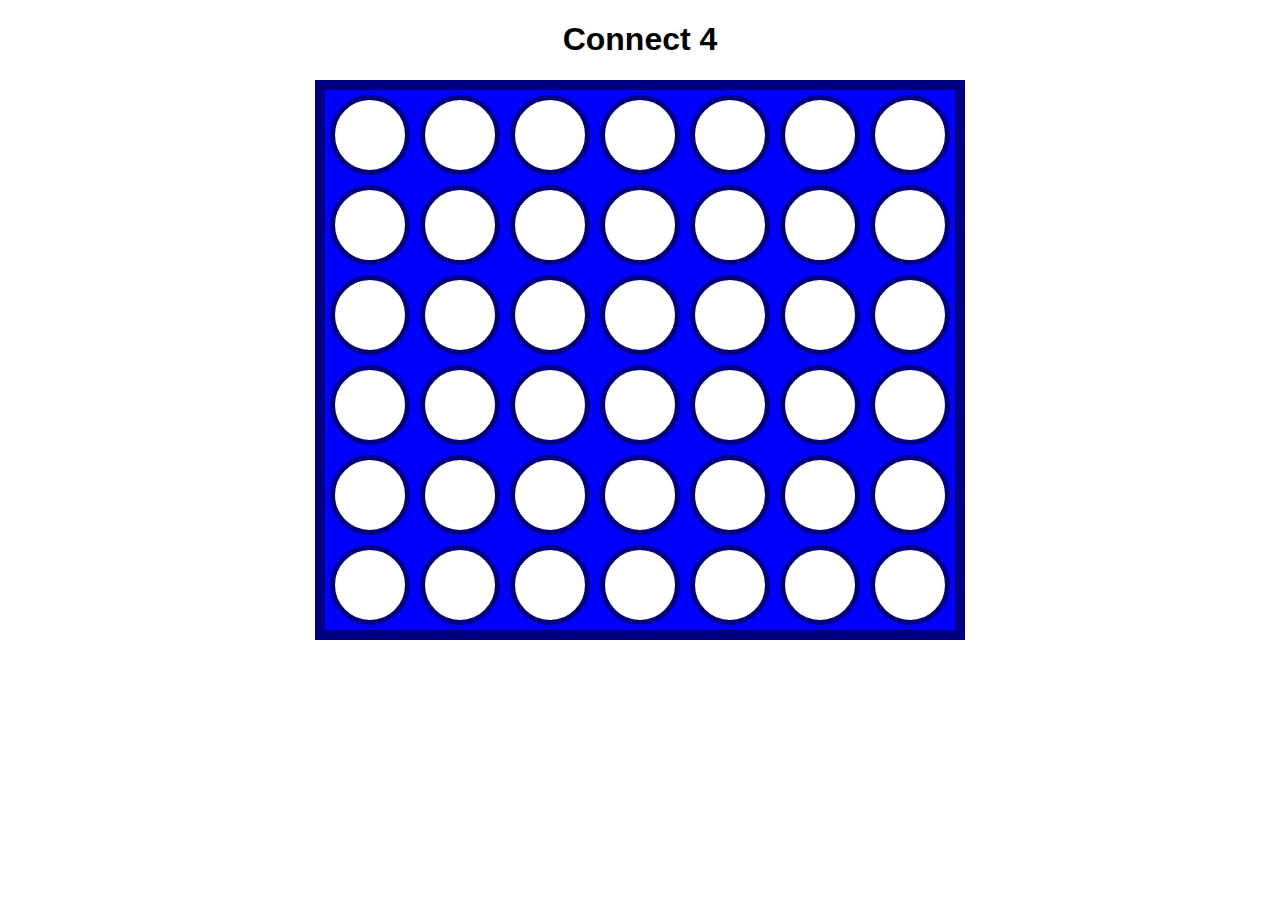
<file: Connect 4/index.html>
<!DOCTYPE html>
<html lang="en">
<head>
    <meta charset="UTF-8">
    <meta name="viewport" content="width=device-width, initial-scale=1.0">
    <title>Connect 4</title>
    <link rel="stylesheet" href="./styles.css">
    <script src="./script.js"></script>
</head>
<body>
    <h1>Connect 4</h1>
    <h2 id="winner"></h2>
    <div id="board"></div>
</body>
</html>
</file>
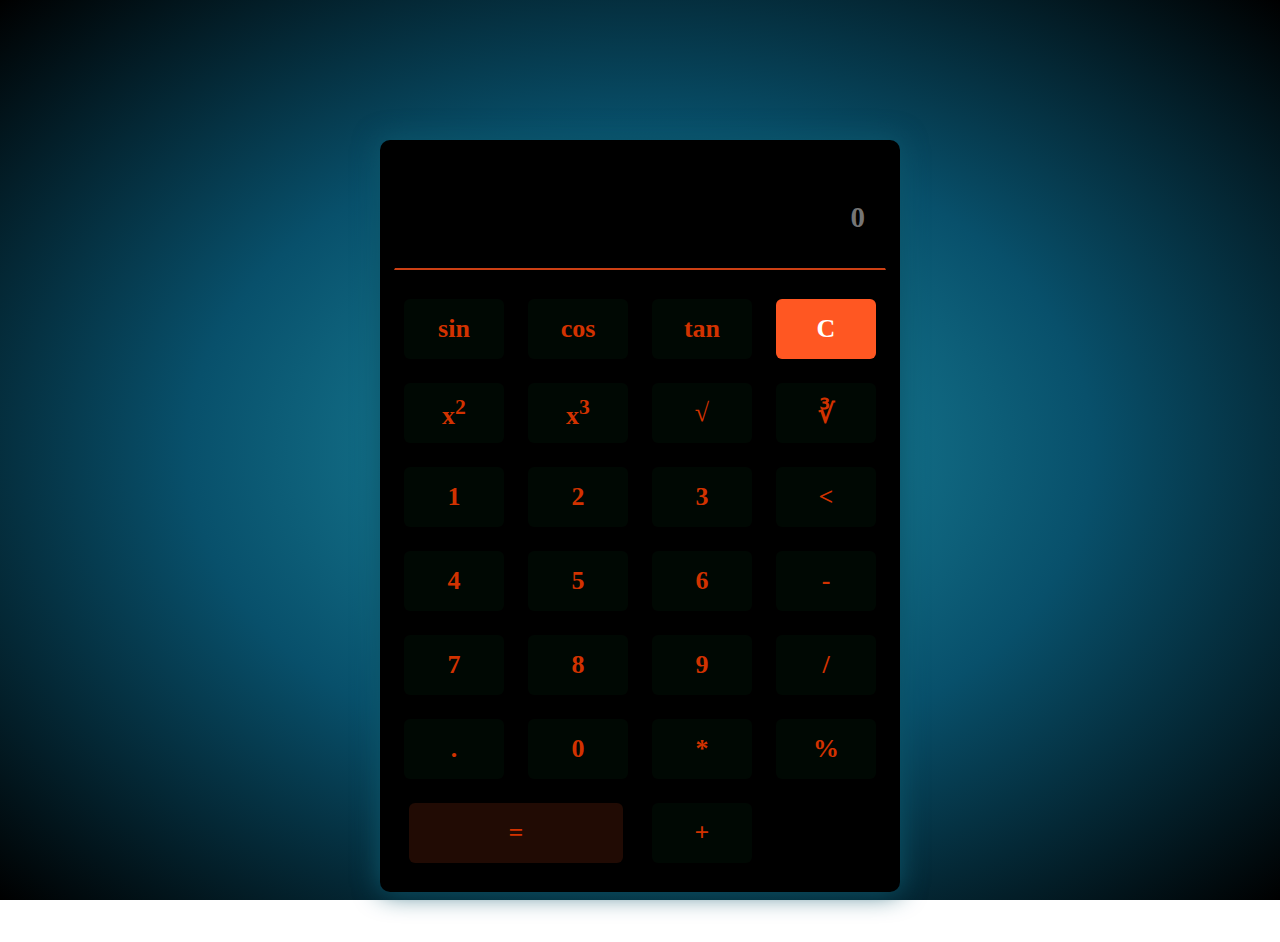
<file: Scientific calculator/index.html>
<!doctype html>
<html>
<head>
	<title>Scientific Calculator</title>
    <link rel="stylesheet" href="styless.css" />
</head>
<body>
<form name="calcul">
<table align="center">
	<tr>
		<td colspan="4"> <input type="text" name="result" placeholder="0" style="text-align:right"> </td>
	</tr>

	<tr>
		<td><button type="button" value="sin" onclick="sin()"> sin </button> </td>
		<td><button type="button" value="cos" onclick="cos()"> cos</button> </td>
		<td><button type="button" value="tan" onclick="tan()"> tan </button> </td>
		<td colspan="2">
		 <button type="button" value="C" class="clear" onclick="remv()"> C </button>
	 </td>
	</tr>

	<tr>
		<td><button type="button" value="x^2" onclick="square()"> x<sup>2 </button> </td>
		<td><button type="button" value="x^3" onclick="cubed()"> x<sup>3 </button> </td>
		<td><button type="button" value="sqrt2" onclick="sqrt2()"> &radic; </button> </td>
		<td><button type="button" value="sqrt3" onclick="sqrt3()"> &#8731; </button> </td>
	</tr>

	<tr>
		<td><button type="button" value="1" onclick="number(value)"> 1 </button> </td>
		<td><button type="button" value="2" onclick="number(value)"> 2 </button> </td>
		<td><button type="button" value="3" onclick="number(value)"> 3 </button> </td>
		<td><button type="button" value="BACKSPC" onclick="BACKSPC()"> < </button> </td>
	</tr>

	<tr>
		<td><button type="button" value="4" onclick="number(value)"> 4</button> </td>
		<td><button type="button" value="5" onclick="number(value)"> 5 </button> </td>
		<td><button type="button" value="6" onclick="number(value)"> 6 </button> </td>
		<td><button type="button" value="-" onclick="number(value)"> - </button> </td>
	</tr>

	<tr>
		<td><button type="button" value="7" onclick="number(value)"> 7 </button> </td>
		<td><button type="button" value="8" onclick="number(value)"> 8 </button> </td>
		<td><button type="button" value="9" onclick="number(value)"> 9 </button> </td>
		<td><button type="button" value="/" onclick="number(value)"> / </button> </td>
	</tr>

	<tr>
		<td><button type="button" value="." onclick="number(value)"> . </button> </td>
		<td><button type="button" value="0" onclick="number(value)"> 0 </button> </td>
		<td><button type="button" value="*" onclick="number(value)"> * </button> </td>
		<td><button type="button" value="%" onclick="number(value)"> % </button> </td>
	</tr>

	<tr>
		<td colspan="2"> <button type="button" value="=" onclick="equal()" class="equal">=</button> </td>
		<td><button type="button" value="+" onclick="number(value)"> + </button> </td>
	</tr>

</table>
</form>


<script src="./calc.js"></script>
</body>
</html>
</file>
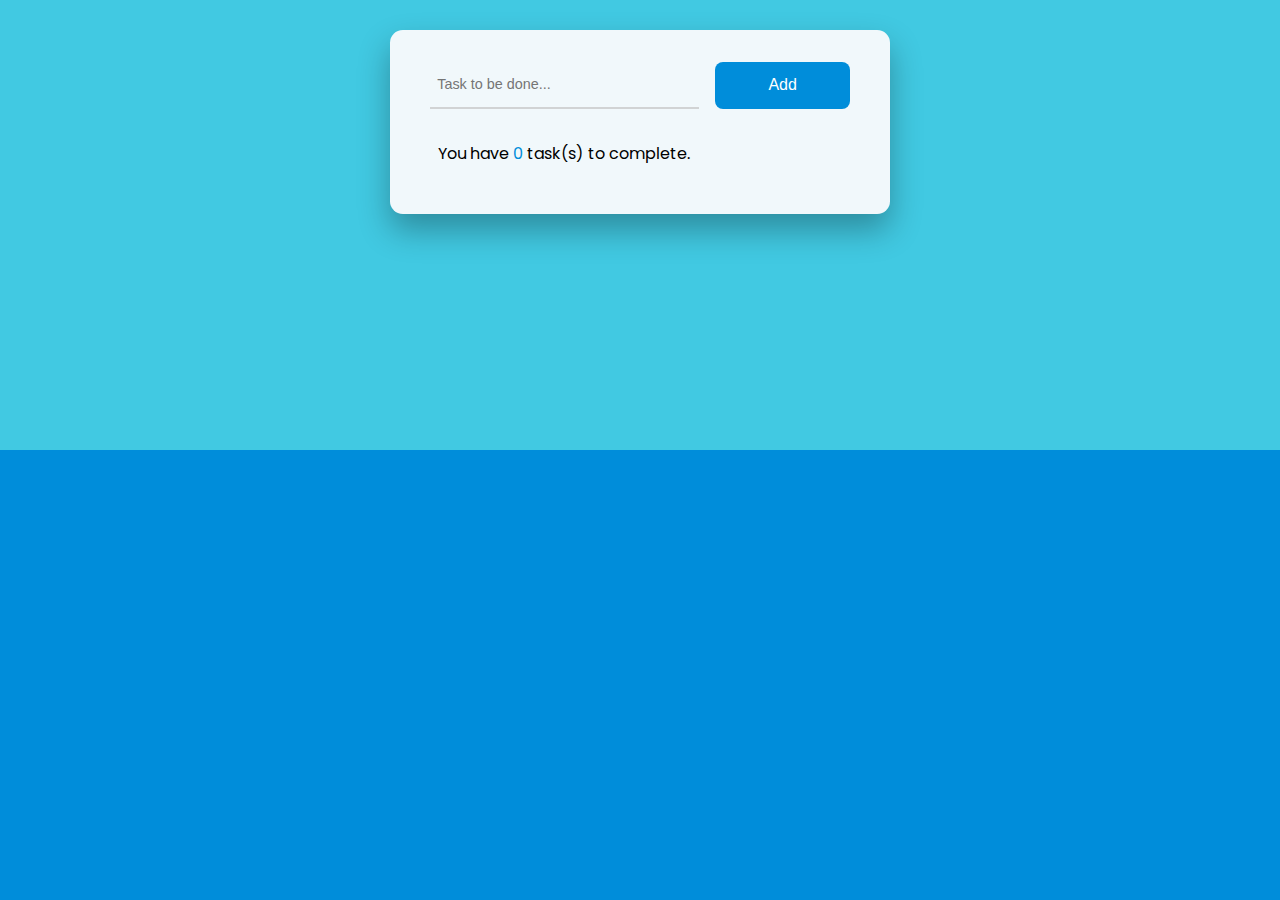
<file: To-do List/index.html>
<!DOCTYPE html>
<html lang="en">
<head>
    <meta charset="UTF-8">
    <meta name="viewport" content="width=device-width, initial-scale=1.0">
    <title>To-do List</title>
    <link rel="stylesheet" href="https://cdnjs.cloudflare.com/ajax/libs/font-awesome/6.5.1/css/all.min.css" integrity="sha512-DTOQO9RWCH3ppGqcWaEA1BIZOC6xxalwEsw9c2QQeAIftl+Vegovlnee1c9QX4TctnWMn13TZye+giMm8e2LwA==" crossorigin="anonymous" referrerpolicy="no-referrer" />
    <link href="https://fonts.googleapis.com/css2?family=Poppins:ital,wght@0,400;0,500;0,700;0,800;0,900;1,400;1,500;1,700;1,800;1,900&display=swap" rel="stylesheet">
    <link rel="stylesheet" href="./styles.css">
</head>
<body>
    <div class="app">
        <div class="container">
            <div id="wrapper">
                <input type="text" placeholder="Task to be done...">
                <button id="add-btn">Add</button>
            </div>
            <div id="tasks">
                <p id="pending-tasks">
                    You have <span class="count-value">0</span> task(s) to complete.
                </p>
            </div>
        </div>
        <p id="error">Input cannot be empty!</p>
    </div>
    <script src="./script.js"></script>
</body>
</html>
</file>
<file: Connect 4/styles.css>
body{
    font-family: Arial, Helvetica, sans-serif;
    text-align: center;
}

#board{
    height: 540px;
    width: 630px;
    background-color: blue;
    border: 10px solid navy;
    margin: 0 auto;
    display: flex;
    flex-wrap: wrap;
}

.tile{
    height: 70px;
    width: 70px;
    margin: 5px;
    background-color: white;
    border-radius: 50%;
    border: 5px solid navy;
}

.red-piece{
    background-color: red;
}

.yellow-piece{
    background-color: yellow;
}
</file>
<file: Scientific calculator/styless.css>
body {
    margin: 0;
    background: radial-gradient(#1e8fa5,#08506b, black)no-repeat fixed;
    padding: 50px 0px;
}
button.clear {
    background: #FF5722;
    color: #fff;
}
table {
    background: black;
    padding: 7px 5px;
    border: 6px solid #00000000;
    text-align: center;
    padding-bottom: 0px;
    box-shadow: 0px 0px 27px #0d5569;
    border-radius: 10px;
    margin-top: 90px;
}
button.equal {
    width: 88%;
    background: #210b04;
}
button.equal:hover{
	background: #000803;
}
input[type="text"] {
    width: 450px;
    height: 81px;
    border: 1px solid #000;
    padding: 10px 20px;
    font-size: 29px;
    background: #000000;
    font-weight: bold;
    margin-bottom: 25px;
    font-family: cursive;
    margin-top: 10px;
    color: #dedede;
    border-bottom: 2px solid #cc4014;
}
button {
    padding: 10px 20px;
    width: 100px;
    height: 60px;
    margin-bottom: 20px;
    font-size: 26px;
    font-weight: bold;
    font-family: cursive;
    background: #000803;
    border: none;
    color: #d23200;
    border-radius: 6px;
    cursor: pointer;
}
button:hover{
	background: #210b04;
}
</file>
<file: To-do List/styles.css>
*{
    padding: 0;
    margin:0;
    box-sizing: border-box;
}

body{
    height: 100vh;
    background: linear-gradient(#41C9E2 50%, #008DDA 50%);
}

.app{
    font-family: "Poppins",sans-serif;
    width: min(95vw, 500px);
    position: absolute;
    margin: auto;
    left: 0;
    right: 0;
    top: 30px;
}

.container{
    padding: 2em 2.5em;
    background-color: #f1f8fb;
    box-shadow: 0 1em 2em rgba(0, 0, 0, 0.3);
    border-radius: 0.8em;
}

#wrapper{
    position: relative;
    display: grid;
    grid-template-columns: 8fr 4fr;
    gap: 1em;
}

#wrapper input{
    width: 100%;
    background-color: transparent;
    color: #111111;
    font-size: 0.9em;
    border: none;
    border-bottom: 2px solid #d1d3d4;
    padding: 1em 0.5em;
}

#wrapper input:focus{
    outline: none;
    border-color: #008DDA;
}

#wrapper button{
    position: relative;
    border-radius: 0.5em;
    font-weight: 500;
    font-size: 1em;
    background-color: #008DDA;
    border: none;
    outline: none;
    color: #ffffff;
    cursor: pointer;
}

#tasks{
    margin-top: 1em;
    border-radius: 0.5em;
    width: 100%;
    position: relative;
    padding:  1em 0.5em;
}

.task{
    background-color: #ffffff;
    padding: 0.8em 1em;
    display: grid;
    grid-template-columns:  1fr 8fr 2fr 2fr;
    gap: 1em;
    border-radius: 0.5em;
    box-shadow: 0 0.5em 1em rgba(0, 0, 0, 0.05);
    align-items: center;
    cursor: pointer;
}

.task:not(:first-child){
    margin-top: 1em;
}

.task input[type="Checkbox"] {
    position: relative;
    appearance: none;
    height: 20px;
    width: 20px;
    border-radius: 50%;
    border: 2px solid #e1e1e1;
}

.task input[type="Checkbox"]:before{
    content: "";
    position: absolute;
    transform: translate(-50%, -50%);
    top: 50%;
    left: 50%;
}

.task input[type="checkbox"]:checked{
    background-color:#008DDA;
    border-color: #008DDA;
}

.task input[type="Checkbox"]:checked:before{
    position: absolute;
    content: "\f00c";
    color: #ffffff;
    font-size: 0.8em;
    font-family: "Font Awesome 5 Free";
    font-weight: 900;
}

.task span{
    font: 0.9em;
    font-weight: 400;
    word-break: break-all;
}

.task button{
    color: #ffffff;
    width: 100%;
    padding: 1em 0;
    border-radius: 0.5em;
    border: none;
    cursor: pointer;
    outline: none;
}

.edit{
    background-color: #008DDA;
}

.delete{
    background-color: red;
}

#pending-tasks span{
    color: #008DDA;
}

.completed{
    text-decoration: line-through;
    color: #a0a0a0;
}


#error{
    text-align: center;
    background-color: #ffffff;
    color: red;
    margin-top:1.5em;
    padding: 1em 0;
    border-radius: 0.8em;
    display: none;
}
</file>
